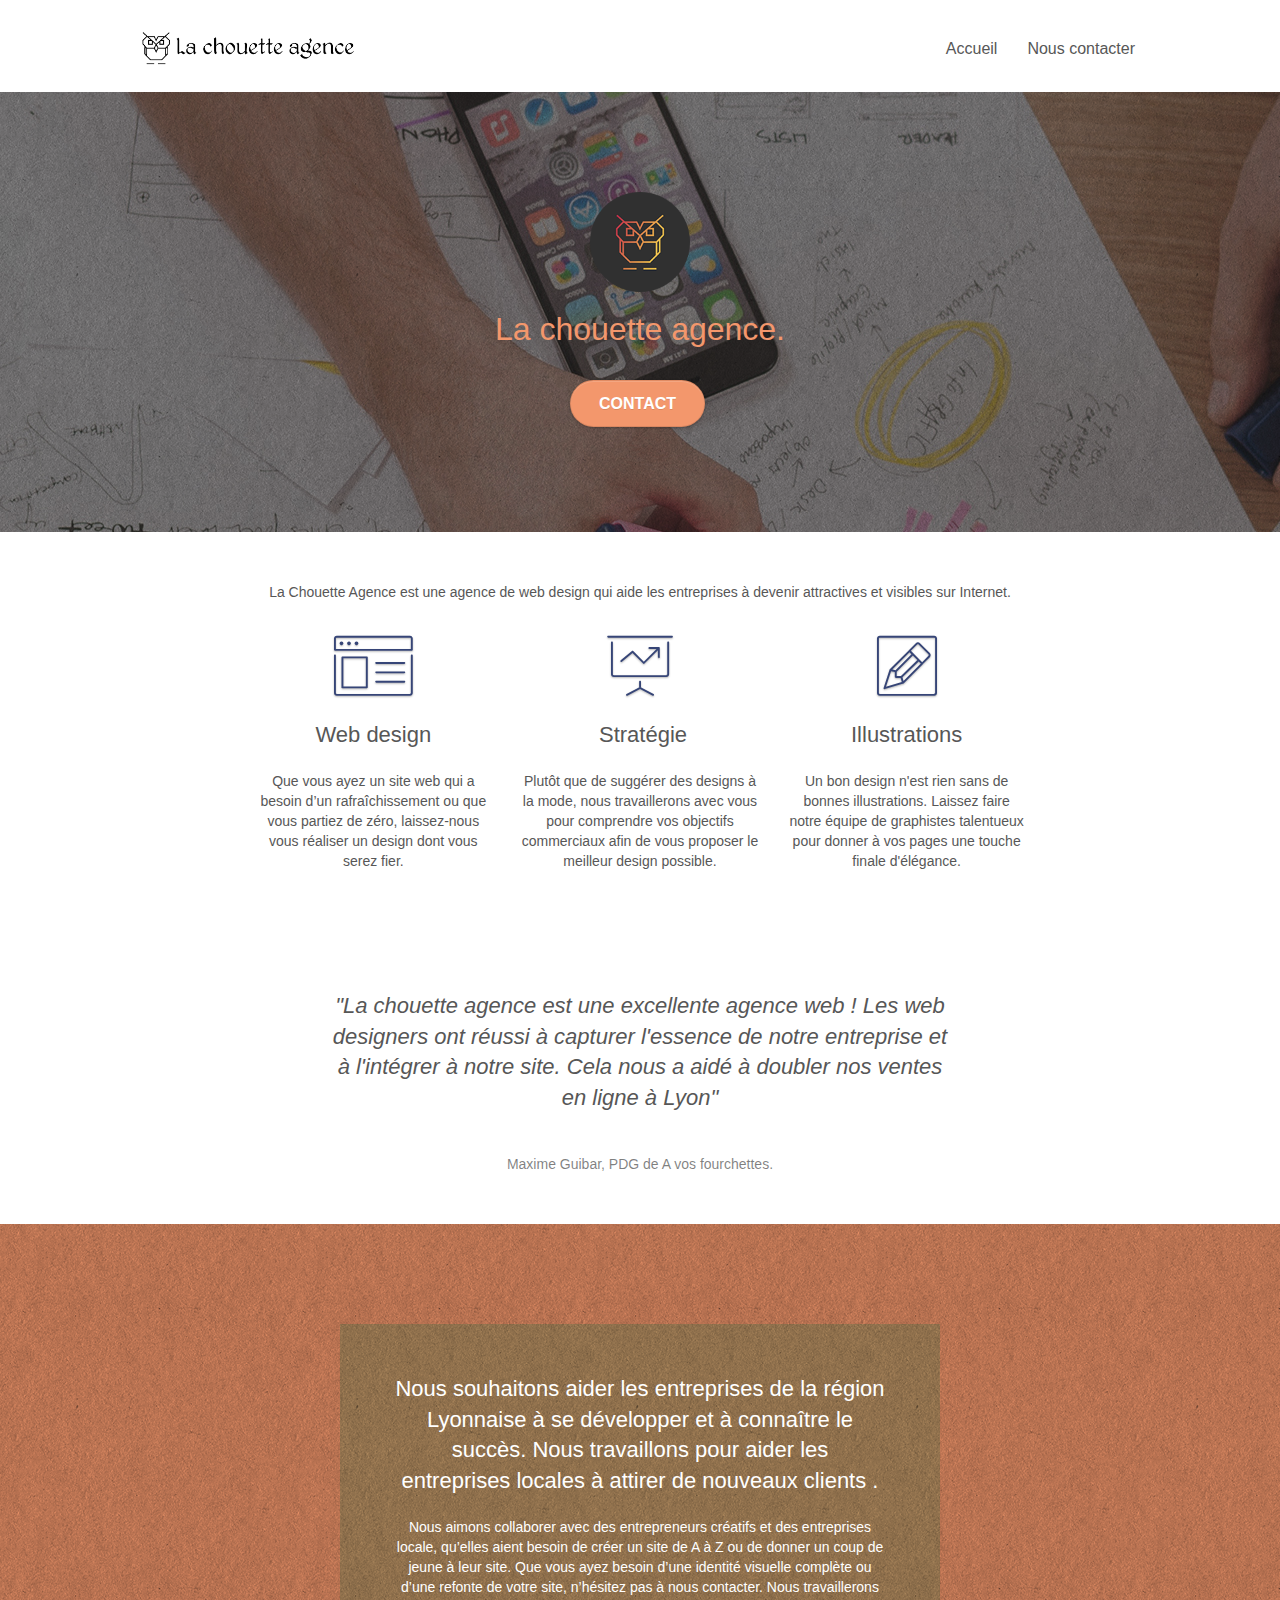
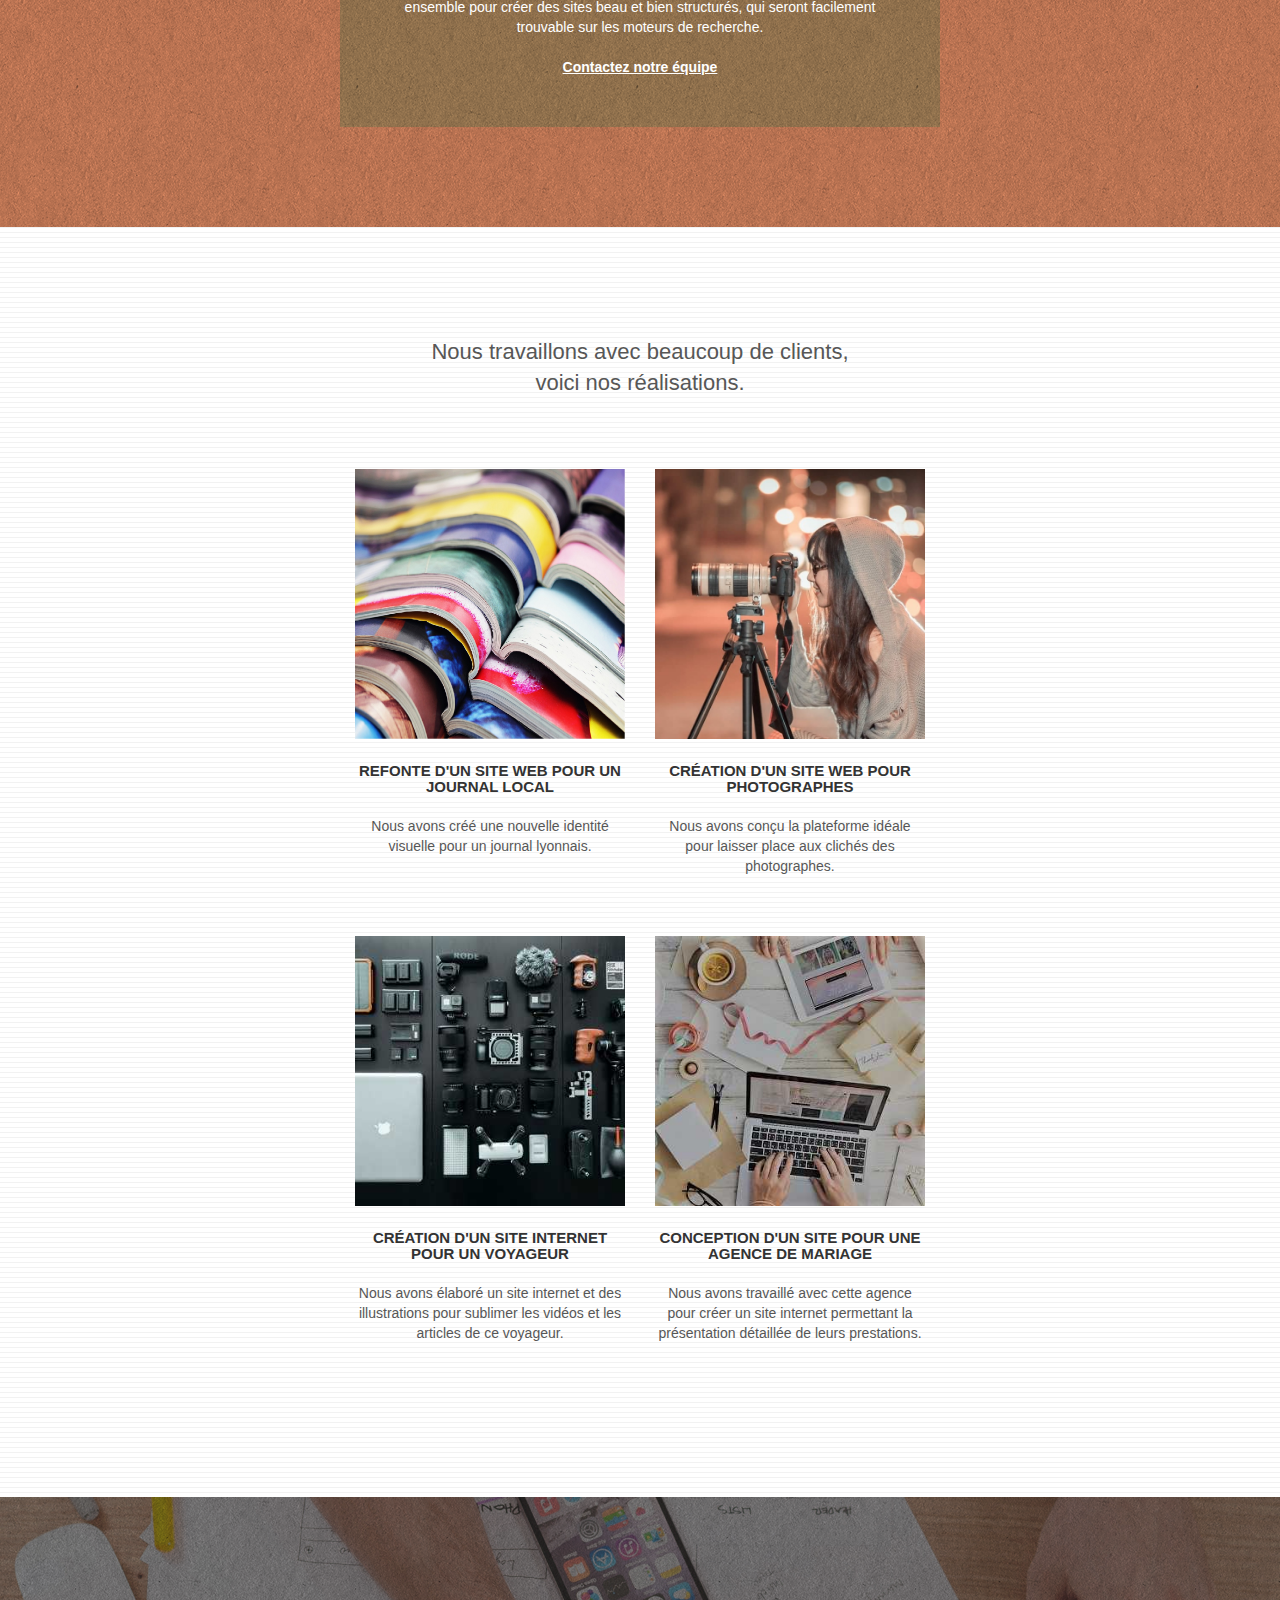
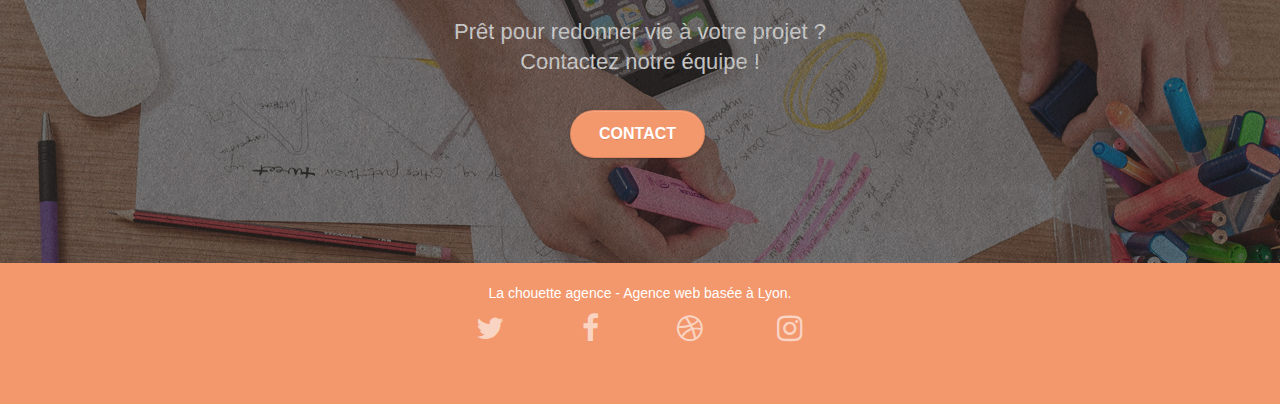
<file: index.html>
<!doctype html>
<html lang="fr">
<head>
    <meta charset="utf-8">
    <meta name="keywords" content="seo, google, site web, site internet, agence design Lyon, agence design lyon, lyon, webmaster, html, css, javascript, créativité, créatif, creative, web, design, internet">
    <meta name="description" content="La Chouette Agence est une agence de web design basée à Lyon qui aide les entreprises à devenir attractives et visibles sur Internet.">
    <meta name="viewport" content="width=device-width, initial-scale=1.0, viewport-fit=cover">
    <link rel="shortcut icon" type="image/png" href="favicon.jpg">
    
	
	<link rel="stylesheet" type="text/css" href="./css/bootstrap.css">
	<link rel="stylesheet" type="text/css" href="style.css">
	<link rel="stylesheet" type="text/css" href="./css/font-awesome.css">
	<link rel="stylesheet" type="text/css" href="./css/et-line.css">
	
    
	<script src="./js/jquery-2.1.0.js" defer></script>
	<script src="./js/bootstrap.js" defer></script>
	<script src="./js/blocs.js" defer></script>
	<script src="./js/jquery.touchSwipe.js" defer></script>
	
	

    <title>La Chouette Agence, webdesign à Lyon</title>

    
<!-- Analytics -->
  <!-- Guillaume : ajouter tout l'Analytics concocté par Google ici pour suivre l'évolution du référencement -->
<!-- Analytics END -->
    
</head>
<body>
<!-- Principal conteneur -->
<div class="page-container">
    
<!-- bloc-0 -->
<div class="bloc bgc-white l-bloc " id="bloc-0">
	<div class="container bloc-sm">

		<nav class="navbar row">
			<div class="navbar-header">				
				<a class="navbar-brand" href="index.html"><img src="img/la-chouette-agence.png" alt="Lyon web design logo agence web meilleure agence" height="40" /></a>				
				<button id="nav-toggle" type="button" class="ui-navbar-toggle navbar-toggle" data-toggle="collapse" data-target=".navbar-1">
					<span class="sr-only">Toggle navigation</span><span class="icon-bar"></span><span class="icon-bar"></span><span class="icon-bar"></span>
				</button>
			</div>
			<div class="collapse navbar-collapse navbar-1 special-dropdown-nav">
				<ul class="site-navigation nav navbar-nav">
					<li>
						<a href="index.html">Accueil</a>
					</li>					
					<li>
						<a href="contact.html">Nous contacter</a>
					</li>
				</ul>
			</div>
		</nav>
	</div>
</div>
<!-- bloc-0 END -->

<!-- bloc-1-presentation -->
<div class="bloc bgc-dark-slate-blue bg-banniere d-bloc bg-t-edge bloc-bg-texture texture-paper b-parallax" id="bloc-1-hero">
	<div class="container bloc-lg">
		<div class="row tight-width-whitespace">
			<div class="col-sm-12">
				<img src="img/logo.png" class="center-block image-resize-mode" width="100" alt="La chouette agence, agence web Lyon, création logo Lyon" />
				<h1 class="text-center hero-bloc-text tc-white ">
					La chouette agence.
				</h1>
				<div class="text-center">
					<a href="contact.html" class="btn btn-lg btn-clean btn-rd cta-hero btn-atomic-tangerine" id="cta-hero">Contact</a>
				</div>
			</div>
		</div>
	</div>
</div>
<!-- bloc-1-presentation END -->

<!-- bloc-2-services -->
<div class="bloc bgc-white l-bloc" id="bloc-2-services">
	<div class="container bloc-md">
		<div class="row">
			<div class="col-sm-12 text-center">
				<p>La Chouette Agence est une agence de web design qui aide les entreprises à devenir attractives et visibles sur Internet.</p>
			</div>
		</div>
		<div class="row voffset-lg med-width-whitespace">
			<div class="col-sm-4">
				<div class="text-center">
					<span class="et-icon-browser sm-shadow icon-dark-slate-blue icons icon-lg"></span>
				</div>
				<h2 class="mg-md text-center">
					Web design
				</h2>
				<p class="text-center ">
					Que vous ayez un site web qui a besoin d&rsquo;un rafraîchissement ou que vous partiez de zéro, laissez-nous vous réaliser un design dont vous serez fier.
				</p>
			</div>
			<div class="col-sm-4">
				<div class="text-center">
					<span class="et-icon-presentation sm-shadow icon-dark-slate-blue icons icon-lg"></span>
				</div>
				<h2 class="mg-md text-center">
					&nbsp;Stratégie
				</h2>
				<p class="text-center ">
					Plutôt que de suggérer des designs à la mode, nous travaillerons avec vous pour comprendre vos objectifs commerciaux afin de vous proposer le meilleur design possible.<br>
				</p>
			</div>
			<div class="col-sm-4">
				<div class="text-center">
					<span class="et-icon-edit sm-shadow icon-dark-slate-blue icons icon-lg"></span>
				</div>
				<h2 class="mg-md text-center">
					Illustrations
				</h2>
				<p class="text-center ">
					Un bon design n'est rien sans de bonnes illustrations. Laissez faire notre équipe de graphistes talentueux pour donner à vos pages une touche finale d'élégance.
				</p>
			</div>
		</div>
		<div class="row voffset-lg voffset">
			<div class="col-xs-12 col-md-8 col-md-offset-2 text-center">				
				<figure>
					<blockquote>
						<h2>"La chouette agence est une excellente agence web ! Les web designers ont réussi à capturer l'essence de notre entreprise et à l'intégrer à notre site. Cela nous a aidé à doubler nos ventes en ligne à Lyon"							
						</h2>
					</blockquote>
					<figcaption>Maxime Guibar, PDG de A vos fourchettes.</figcaption>
				</figure>
				
				

			</div>
		</div>
	</div>
</div>
<!-- bloc-2-services END -->

<!-- bloc-3-what-i-do -->
<div class="bloc tc-white bgc-atomic-tangerine bg-presentation d-bloc bloc-bg-texture texture-paper b-parallax" id="bloc-3-what-i-do">
	<div class="container bloc-lg">
		<div class="row tight-width-whitespace black-background">
			<div class="col-sm-12">
				<h2 class="mg-md text-center white">
					Nous souhaitons aider les entreprises de la région Lyonnaise à se développer et à connaître le succès. Nous travaillons pour aider les entreprises locales à attirer de nouveaux clients .<br>
				</h2>
				<p class="text-center white">
					Nous aimons collaborer avec des entrepreneurs créatifs et des entreprises locale, qu’elles aient besoin de créer un site de A à Z ou de donner un coup de jeune à leur site. Que vous ayez besoin d’une identité visuelle complète ou d’une refonte de votre site, n’hésitez pas à nous contacter. Nous travaillerons ensemble pour créer des sites beau et bien structurés, qui seront facilement trouvable sur les moteurs de recherche. <br><br><a class="ltc-white bold-link" href="contact.html">Contactez notre équipe</a><br>
				</p>
			</div>
		</div>
	</div>
</div>
<!-- bloc-3-what-i-do END -->

<!-- bloc-4-portfolio -->
<div class="bloc bgc-white bg-lines-h2-bg bg-repeat l-bloc" id="bloc-4-portfolio">
	<div class="container bloc-lg">
		<div class="row">
			<div class="col-sm-12 text-center">
				<h2 class="mg-md text-center">
					Nous travaillons avec beaucoup de clients,<br> voici nos réalisations.
				</h2>
			</div>
		</div>
		<div class="row tight-width-whitespace portfolio-row">
			<div class="col-sm-6">
				<a href="#" data-lightbox="img/1.jpg" data-gallery-id="gallery-1" data-caption="Refonte d'un site web pour un journal local" data-frame="snapshot-lb"><img src="img/1.jpg" alt="Lyon web design logo agence web meilleure agence et refonte site web journal" class="img-responsive portfolio-thumb" /></a>
				<h3 class="mg-md text-center">
					Refonte d'un site web pour un journal local
				</h3>
				<p class="text-center">
					Nous avons créé une nouvelle identité visuelle pour un journal lyonnais.
				</p>
			</div>
			<div class="col-sm-6">
				<a href="#" data-lightbox="img/2.jpg" data-gallery-id="gallery-1" data-caption="Création d'un site web pour photographes" data-frame="snapshot-lb"><img src="img/2.jpg" class="img-responsive portfolio-thumb" alt="Lyon web design logo agence web meilleure agence, Création d'un site web pour photographes" /></a>
				<h3 class="mg-md text-center">
					Création d'un site web pour photographes
				</h3>
				<p class="text-center">
					Nous avons conçu la plateforme idéale pour laisser place aux clichés des photographes.
				</p>
			</div>
		</div>
		<div class="row tight-width-whitespace portfolio-row">
			<div class="col-sm-6">
				<a href="#" data-lightbox="img/3.jpg" data-gallery-id="gallery-1" data-caption="Création d'un site internet pour un voyageur" data-frame="snapshot-lb"><img src="img/3.jpg" class="img-responsive portfolio-thumb" alt="Lyon web design logo agence web meilleure agence, Création d'un site web pour voyageur"/></a>
				<h3 class="mg-md text-center">
					Création d'un site internet pour un voyageur
				</h3>
				<p class="text-center">
					Nous avons élaboré un site internet et des illustrations pour sublimer les vidéos et les articles de ce voyageur.
				</p>
			</div>
			<div class="col-sm-6">
				<a href="#" data-lightbox="img/4.jpg" data-gallery-id="gallery-1" data-caption="Conception d'un site pour une agence de mariage" data-frame="snapshot-lb"><img src="img/4.jpg" class="img-responsive portfolio-thumb" alt="Lyon web design logo agence web meilleure agence, Création d'un site web pour agence de mariage" /></a>
				<h3 class="mg-md text-center">
					Conception d'un site pour une agence de mariage
				</h3>
				<p class="text-center">
					Nous avons travaillé avec cette agence pour créer un site internet permettant la présentation détaillée de leurs prestations.
				</p>
			</div>
		</div>
	</div>
</div>
<!-- bloc-4-portfolio END -->

<!-- bloc-5-cta -->
<div class="bloc bgc-dark-slate-blue bg-banniere d-bloc bloc-bg-texture texture-paper" id="bloc-5-cta">
	<div class="container bloc-lg">
		<div class="row">
			<h2 class="text-center white">
				Prêt pour redonner vie à votre projet ?<br>Contactez notre équipe !
			</h2>
			<div class="col-sm-12 text-center">
				<a href="contact.html" class="btn btn-atomic-tangerine btn-clean btn-rd btn-lg cta-hero">Contact</a>
			</div>
		</div>
	</div>
</div>
<!-- bloc-5-cta END -->

<!-- Footer - bloc-8 -->
<div class="bloc bgc-atomic-tangerine d-bloc" id="bloc-8">
	<div class="container bloc-sm">
		<div class="row">
			<div class="col-sm-12">
				<p class="text-center white">
					La chouette agence - Agence web basée à Lyon.<br>
				</p>
				<div class="row row-no-gutters social">
					<div class="col-sm-3">
						<div class="text-center">
							<a class="social" href="https://www.twitter.com"><span class="fa fa-twitter icon-md"></span></a>
						</div>
					</div>
					<div class="col-sm-3">
						<div class="text-center">
							<a class="social" href="index.html"><span class="fa fa-facebook icon-md"></span></a>
						</div>
					</div>
					<div class="col-sm-3">
						<div class="text-center">
							<a class="social" href="index.html"><span class="fa fa-dribbble icon-md"></span></a>
						</div>
					</div>
					<div class="col-sm-3">
						<div class="text-center">
							<a class="social" href="index.html"><span class="fa fa-instagram icon-md"></span></a>
						</div>
					</div>
					<div class="keywords" style="color:#F3976C;">Agence web à paris, stratégie web, web design, illustrations, design de site web, site web, web, internet, site internet, site</div>
				</div>				
			</div>
		</div>
	</div>
</div>
<!-- Footer - bloc-8 END -->

</div>
<!-- Principal conteneur END -->
    

</body>
</html>
</file>
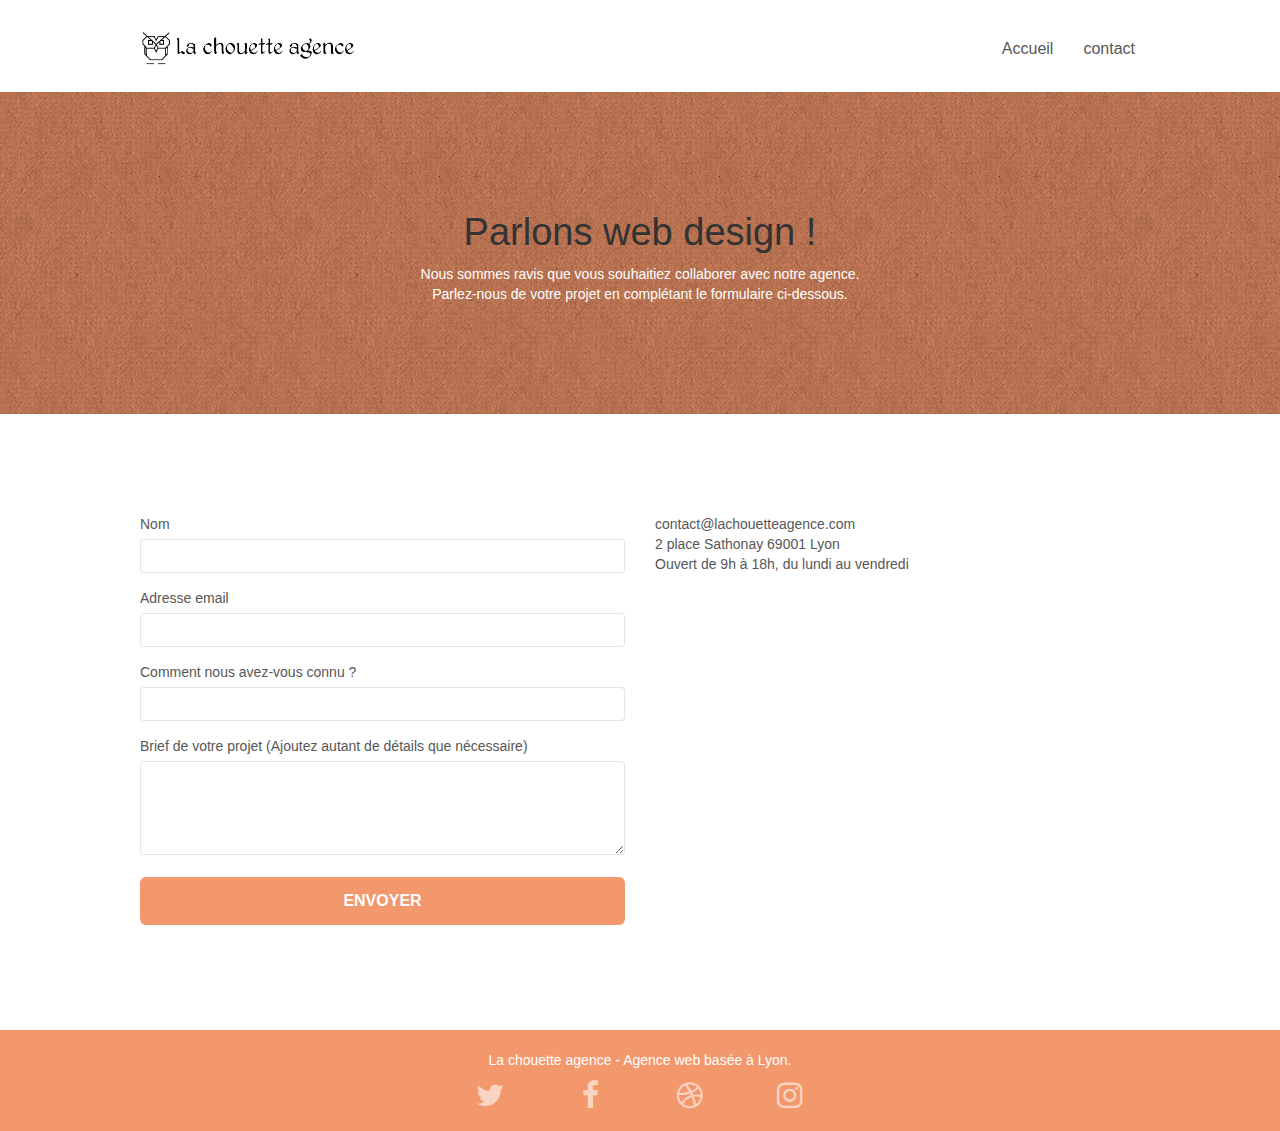
<file: contact.html>
<!doctype html>
<html lang="fr">
<head>
    <meta charset="utf-8">
    <meta name="keywords" content="contacter, nous contacter, contact, la chouette agence, wedesign, lyon">
    <meta name="description" content="La page de contact de la chouette agence, l'agence de webdesign de lyon">
    <meta name="viewport" content="width=device-width, initial-scale=1.0, viewport-fit=cover">
    <link rel="shortcut icon" type="image/png" href="favicon.jpg">
    
	<link rel="stylesheet" type="text/css" href="./css/bootstrap.css">
	<link rel="stylesheet" type="text/css" href="style.css">
	<link rel="stylesheet" type="text/css" href="./css/font-awesome.css">
	<link rel="stylesheet" type="text/css" href="./css/et-line.css">
	
    
	<script src="./js/jquery-2.1.0.js" defer></script>
	<script src="./js/bootstrap.js" defer></script>
	<script src="./js/blocs.js" defer></script>	
	<script src="./js/jqBootstrapValidation.js" defer></script>
	<script src="./js/formHandler.js" defer></script>

    <title>Nous contacter - la chouette agence</title>

    
<!-- Analytics -->
 
<!-- Analytics END -->
    
</head>
<body>
<!-- Principal conteneur -->
<div class="page-container">
    
<!-- bloc-0 -->
<div class="bloc bgc-white l-bloc " id="bloc-0">
	<div class="container bloc-sm">
		<nav class="navbar row">
			<div class="navbar-header">
				<a class="navbar-brand" href="index.html"><img src="img/la-chouette-agence.png" alt="atlanta web design logo" height="40" /></a>
				<button id="nav-toggle" type="button" class="ui-navbar-toggle navbar-toggle" data-toggle="collapse" data-target=".navbar-1">
					<span class="sr-only">Toggle navigation</span><span class="icon-bar"></span><span class="icon-bar"></span><span class="icon-bar"></span>
				</button>
			</div>
			<div class="collapse navbar-collapse navbar-1 special-dropdown-nav">
				<ul class="site-navigation nav navbar-nav">
					<li>
						<a href="index.html">Accueil</a>
					</li>					
					<li>
						<a href="contact.html">contact</a>
					</li>
				</ul>
			</div>
		</nav>
	</div>
</div>
<!-- bloc-0 END -->

<!-- bloc-6 -->
<div class="bloc bg-dots-bg bg-repeat bgc-atomic-tangerine d-bloc bloc-bg-texture texture-paper" id="bloc-6">
	<div class="container bloc-lg">
		<div class="row">
			<div class="col-sm-12">
				<h1 class="text-center hero-bloc-text">
					Parlons web design !
				</h1>
				<p class="text-center white" >
					Nous sommes ravis que vous souhaitiez collaborer avec notre agence.<br>
					Parlez-nous de votre projet en complétant le formulaire ci-dessous.
				</p>
			</div>
		</div>
	</div>
</div>
<!-- bloc-6 END -->

<!-- bloc-7 -->
<div class="bloc bgc-white l-bloc" id="bloc-7">
	<div class="container bloc-lg">
		<div class="row">
			<div class="col-sm-6">
				<form id="form_1" novalidate success-msg="Your message has been sent." fail-msg="Sorry it seems that our mail server is not responding, Sorry for the inconvenience!">
					<div class="form-group">
						<label>
							Nom
						</label>
						<input id="name" class="form-control" required />
					</div>
					<div class="form-group">
						<label>
							Adresse email
						</label>
						<input id="email" class="form-control" type="email" required />
					</div>
					<div class="form-group">
						<label>
							Comment nous avez-vous connu ?
						</label>
						<input class="form-control" type="email" required id="input_504" />
					</div>
					<div class="form-group">
						<label>
							Brief de votre projet (Ajoutez autant de détails que nécessaire)<br>
						</label><textarea id="message" class="form-control" rows="4" cols="50" required></textarea>
					</div> 
					<button class="bloc-button btn btn-lg btn-block cta-hero btn-atomic-tangerine" type="submit">
						Envoyer
					</button>
				</form>
			</div>
			<div class="col-sm-6">
				<p>
					contact@lachouetteagence.com<br>2 place Sathonay 69001 Lyon<br>Ouvert de 9h à 18h, du lundi au vendredi<br>
				</p>
			</div>
		</div>
	</div>
</div>
<!-- bloc-7 END -->

<!-- ScrollToTop Button -->
<a class="bloc-button btn btn-d scrollToTop" onclick="scrollToTarget('1')"><span class="fa fa-chevron-up"></span></a>
<!-- ScrollToTop Button END-->


<!-- Footer - bloc-8 -->
<div class="bloc bgc-atomic-tangerine d-bloc" id="bloc-8">
	<div class="container bloc-sm">
		<div class="row">
			<div class="col-sm-12">
				<p class="text-center white">
					La chouette agence - Agence web basée à Lyon.<br>
				</p>
				<div class="row row-no-gutters social">
					<div class="col-sm-3">
						<div class="text-center">
							<a class="social" href="index.html"><span class="fa fa-twitter icon-md"></span></a>
						</div>
					</div>
					<div class="col-sm-3">
						<div class="text-center">
							<a class="social" href="index.html"><span class="fa fa-facebook icon-md"></span></a>
						</div>
					</div>
					<div class="col-sm-3">
						<div class="text-center">
							<a class="social" href="index.html"><span class="fa fa-dribbble icon-md"></span></a>
						</div>
					</div>
					<div class="col-sm-3">
						<div class="text-center">
							<a class="social" href="index.html"><span class="fa fa-instagram icon-md"></span></a>
						</div>
					</div>
				</div>
			</div>
		</div>
	</div>
</div>
<!-- Footer - bloc-8 END -->

</div>
<!-- Principal conteneur END -->
    

</body>
</html>
</file>
<file: style.css>
body {
    margin: 0;
    padding: 0;
    background: #FFF;
    overflow-x: hidden;
    -webkit-font-smoothing: antialiased;
    -moz-osx-font-smoothing: grayscale;
}

a,
button {
    transition: all .3s ease-in-out;
    outline: none!important;
}

a:hover {
    text-decoration: none;
    cursor: pointer;
}

p{
    color: #000000;
}

#page-loading-blocs-notifaction {
    position: fixed;
    top: 0;
    bottom: 0;
    width: 100%;
    z-index: 100000;
    background: #FFFFFF url("img/pageload-spinner.gif") no-repeat center center;
}

.bloc {
    width: 100%;
    clear: both;
    background: 50% 50% no-repeat;
    padding: 0 50px;
    -webkit-background-size: cover;
    -moz-background-size: cover;
    -o-background-size: cover;
    background-size: cover;
    position: relative;
}

.bloc .container {
    padding-left: 0;
    padding-right: 0;
}

.bloc-lg {
    padding: 100px 50px;
}

.bloc-md {
    padding: 50px;
}

.bloc-sm {
    padding: 20px 50px;
}

.bg-center,
.bg-l-edge,
.bg-r-edge,
.bg-t-edge,
.bg-b-edge,
.bg-tl-edge,
.bg-bl-edge,
.bg-tr-edge,
.bg-br-edge,
.bg-repeat {
    -webkit-background-size: auto!important;
    -moz-background-size: auto!important;
    -o-background-size: auto!important;
    background-size: auto!important;
}

.bg-repeat {
    background: repeat;
}

.bg-t-edge {
    background: top no-repeat;
}

.bloc-bg-texture::before {
    content: "";
    background-size: 2px 2px;
    position: absolute;
    top: 0;
    bottom: 0;
    left: 0;
    right: 0;
}

.texture-paper::before {
    background: url("img/texture-paper.png");
    background-size: 280px 280px;
}

.b-parallax {
    background-attachment: fixed;
}

.d-bloc {
    color: rgba(255, 255, 255, .7);
}

.d-bloc button:hover {
    color: rgba(255, 255, 255, .9);
}

.d-bloc .icon-round,
.d-bloc .icon-square,
.d-bloc .icon-rounded,
.d-bloc .icon-semi-rounded-a,
.d-bloc .icon-semi-rounded-b {
    border-color: rgba(255, 255, 255, .9);
}

.d-bloc .divider-h span {
    border-color: rgba(255, 255, 255, .2);
}

.d-bloc .a-btn,
.d-bloc .navbar a,
.d-bloc .navbar-brand,
.d-bloc a .icon-sm,
.d-bloc a .icon-md,
.d-bloc a .icon-lg,
.d-bloc a .icon-xl,
.d-bloc h1 a,
.d-bloc h2 a,
.d-bloc h3 a,
.d-bloc h4 a,
.d-bloc h5 a,
.d-bloc h6 a,
.d-bloc p a {
    color: rgba(255, 255, 255, .6);
}

.d-bloc .a-btn:hover,
.d-bloc .navbar a:hover,
.d-bloc .navbar-brand:hover,
.d-bloc a:hover .icon-sm,
.d-bloc a:hover .icon-md,
.d-bloc a:hover .icon-lg,
.d-bloc a:hover .icon-xl,
.d-bloc h1 a:hover,
.d-bloc h2 a:hover,
.d-bloc h3 a:hover,
.d-bloc h4 a:hover,
.d-bloc h5 a:hover,
.d-bloc h6 a:hover,
.d-bloc p a:hover {
    color: rgba(255, 255, 255, 1);
}

.d-bloc .navbar-toggle .icon-bar {
    background: rgba(255, 255, 255, 1);
}

.d-bloc .btn-wire,
.d-bloc .btn-wire:hover {
    color: rgba(255, 255, 255, 1);
    border-color: rgba(255, 255, 255, 1);
}

.d-bloc .panel {
    color: rgba(0, 0, 0, .5);
}

.d-bloc .panel button:hover {
    color: rgba(0, 0, 0, .7);
}

.d-bloc .panel icon {
    border-color: rgba(0, 0, 0, .7);
}

.d-bloc .panel .divider-h span {
    border-color: rgba(0, 0, 0, .1);
}

.d-bloc .panel .a-btn {
    color: rgba(0, 0, 0, .6);
}

.d-bloc .panel .a-btn:hover {
    color: rgba(0, 0, 0, 1);
}

.d-bloc .panel .btn-wire,
.d-bloc .panel .btn-wire:hover {
    color: rgba(0, 0, 0, .7);
    border-color: rgba(0, 0, 0, .3);
}

.d-bloc .panel,
.l-bloc {
    color: rgba(0, 0, 0, .5);
}

.d-bloc .panel button:hover,
.l-bloc button:hover {
    color: rgba(0, 0, 0, .7);
}

.l-bloc .icon-round,
.l-bloc .icon-square,
.l-bloc .icon-rounded,
.l-bloc .icon-semi-rounded-a,
.l-bloc .icon-semi-rounded-b {
    border-color: rgba(0, 0, 0, .7);
}

.d-bloc .panel .divider-h span,
.l-bloc .divider-h span {
    border-color: rgba(0, 0, 0, .1);
}

.d-bloc .panel .a-btn,
.l-bloc .a-btn,
.l-bloc .navbar a,
.l-bloc .navbar-brand,
.l-bloc a .icon-sm,
.l-bloc a .icon-md,
.l-bloc a .icon-lg,
.l-bloc a .icon-xl,
.l-bloc h1 a,
.l-bloc h2 a,
.l-bloc h3 a,
.l-bloc h4 a,
.l-bloc h5 a,
.l-bloc h6 a,
.l-bloc p a {
    color: rgba(0, 0, 0, .6);
}

.d-bloc .panel .a-btn:hover,
.l-bloc .a-btn:hover,
.l-bloc .navbar a:hover,
.l-bloc .navbar-brand:hover,
.l-bloc a:hover .icon-sm,
.l-bloc a:hover .icon-md,
.l-bloc a:hover .icon-lg,
.l-bloc a:hover .icon-xl,
.l-bloc h1 a:hover,
.l-bloc h2 a:hover,
.l-bloc h3 a:hover,
.l-bloc h4 a:hover,
.l-bloc h5 a:hover,
.l-bloc h6 a:hover,
.l-bloc p a:hover {
    color: rgba(0, 0, 0, 1);
}

.l-bloc .navbar-toggle .icon-bar {
    color: rgba(0, 0, 0, .6);
}

.d-bloc .panel .btn-wire,
.d-bloc .panel .btn-wire:hover,
.l-bloc .btn-wire,
.l-bloc .btn-wire:hover {
    color: rgba(0, 0, 0, .7);
    border-color: rgba(0, 0, 0, .3);
}

.voffset {
    margin-top: 30px;
}

.voffset-lg {
    margin-top: 80px;
}

.row-no-gutters {
    margin-right: 0;
    margin-left: 0;
}

.row.row-no-gutters > [class^="col-"],
.row.row-no-gutters > [class*=" col-"] {
    padding-right: 0;
    padding-left: 0;
}

#bloc-1-hero h1 {
    font-size: 32px;
}

.navbar {
    margin-bottom: 0;
    z-index: 1;
}

.navbar-brand {
    height: auto;
    padding: 3px 15px;
    font-size: 25px;
    font-weight: normal;
    font-weight: 600;
    line-height: 44px;
}

.navbar-brand img {
    max-height: 200px;
    margin: 0 5px 0 0;
    display: inline;
}

.navbar-brand img[src$=svg] {
    min-width: 100px;
}

.nav-center .navbar-brand img {
    margin: 0;
}

.navbar .nav {
    padding-top: 2px;
    margin-right: -16px;
    float: right;
    z-index: 1;
}

.nav > li {
    float: left;
    margin-top: 4px;
    font-size: 16px;
}

.navbar-nav .open .dropdown-menu > li > a {
    text-align: inherit;
}

.nav > li a:hover,
.nav > li a:focus {
    background: transparent;
}

.navbar-toggle {
    margin: 10px 10px 0 0;
    border: 0px;
}

.navbar-toggle:hover {
    background: transparent!important;
}

.navbar-toggle .icon-bar {
    background-color: rgba(0, 0, 0, .5);
    width: 26px;
}

.nav-invert .navbar .nav {
    float: left;
}

.nav-invert .navbar-header,
.nav-invert .navbar-brand {
    float: right;
    position: relative;
    z-index: 2;
}

@media (min-width: 768px) {
    .site-navigation {
        position: absolute;
        top: 50%;
        right: 20px;
        transform: translate(0, -50%);
        -webkit-transform: translateY(-50%);
    }
    .nav > li .dropdown-menu a,
    .nav > li .dropdown-menu a:hover {
        color: #484848;
    }
    .nav-invert .site-navigation {
        left: 0;
        right: 0;
    }
    .nav-center {
        text-align: center;
    }
    .nav-center .navbar-header {
        width: 100%;
    }
    .nav-center .navbar-header,
    .nav-center .navbar-brand,
    .nav-center .nav > li {
        float: none;
        display: inline-block;
    }
    .nav-center .site-navigation {
        position: relative;
        width: 100%;
        right: 0;
        margin-right: 0px;
        margin-top: 20px;
    }
    .nav-center.mini-nav .navbar-toggle {
        float: none;
        margin: 10px auto 0;
    }
}

.nav > li > .dropdown a {
    background: none!important;
    display: block;
    padding: 14px 15px;
}

nav .caret {
    margin: 0 5px;
}

.dropdown-menu .dropdown-menu {
    top: -8px;
    left: 100%;
}

.dropdown-menu .dropmenu-flow-right {
    top: 100%;
    left: 0;
    margin-left: -1px;
    border-top-left-radius: 0;
    border-top-right-radius: 0;
}

.dropdown-menu .dropdown span {
    border: 4px solid black;
    border-top-color: transparent;
    border-right-color: transparent;
    border-bottom-color: transparent;
    margin: 6px -5px 0 0!important;
    float: right;
}

.mg-md {
    margin-top: 10px;
    margin-bottom: 20px;
}

.mg-lg {
    margin-top: 10px;
    margin-bottom: 40px;
}

.btn {
    margin: 0 5px 5px 0;
}

.btn.pull-right {
    margin: 0 0 5px 5px;
}

.btn-d,
.btn-d:hover,
.btn-d:focus {
    color: #FFF;
    background: rgba(0, 0, 0, .3);
}

button {
    outline: none!important;
}

.btn-rd {
    border-radius: 40px;
}

.btn-clean {
    border: 1px solid rgba(0, 0, 0, .08);
    border-bottom-color: rgba(0, 0, 0, .1);
    text-shadow: 0 1px 0 rgba(0, 0, 1, .1);
    box-shadow: 0 1px 3px rgba(0, 0, 1, .25), inset 0 1px 0 0 rgba(255, 255, 255, .15);
}

.icon-md {
    font-size: 30px!important;
}

.icon-lg {
    font-size: 60px!important;
}

.sm-shadow {
    text-shadow: 0 1px 2px rgba(0, 0, 0, .3);
}

.panel-sq,
.panel-sq .panel-heading,
.panel-sq .panel-footer {
    border-radius: 0;
}

.panel-rd {
    border-radius: 30px;
}

.panel-rd .panel-heading {
    border-radius: 29px 29px 0 0;
}

.panel-rd .panel-footer {
    border-radius: 0 0 29px 29px;
}

.form-control {
    border-color: rgba(0, 0, 0, .1);
    box-shadow: none;
}

.scrollToTop {
    width: 40px;
    height: 40px;
    position: fixed;
    bottom: 20px;
    right: 20px;
    opacity: 0;
    z-index: 500;
    transition: all .3s ease-in-out;
}

.scrollToTop span {
    margin-top: 6px;
}

.showScrollTop {
    font-size: 14px;
    opacity: 1;
}

a[data-lightbox] {
    position: relative;
    display: block;
    text-align: center;
}

a[data-lightbox]:hover::before {
    content: "+";
    font-family: "HelveticaNeue-Light", "Helvetica Neue Light", "Helvetica Neue", Helvetica, Arial;
    font-size: 32px;
    width: 50px;
    height: 50px;
    margin-left: -25px;
    border-radius: 50%;
    background: rgba(0, 0, 0, .6);
    color: #FFF;
    font-weight: 100;
    z-index: 1;
    position: absolute;
    top: 50%;
    transform: translateY(-50%);
    -webkit-transform: translateY(-50%);
}

a[data-lightbox]:hover img {
    opacity: 0.6;
    -webkit-animation-fill-mode: none;
    animation-fill-mode: none;
}

#lightbox-modal {
    display: flex;
    align-items: center;
}

#lightbox-modal .modal-dialog {
    width: 90%;
    max-width: 900px;
    margin: 0 auto 0;
}

#lightbox-modal .modal-dialog img {
    max-height: 90vh;
    margin: 0 auto;
}

.lightbox-caption {
    padding: 20px;
    color: #FFF;
    background: rgba(0, 0, 0, .5);
    position: absolute;
    left: 15px;
    right: 15px;
    bottom: 5px;
}

.close-lightbox {
    color: #FFF;
    font-size: 30px;
    position: absolute;
    top: 20px;
    right: 20px;
    z-index: 20;
    background: rgba(0, 0, 0, .5);
    border: none;
    line-height: 30px;
    padding: 0 9px 5px;
    opacity: 0.3;
}

.close-lightbox:hover,
.next-lightbox:hover,
.prev-lightbox:hover {
    opacity: 1.0;
    color: #FFF;
}

.next-lightbox,
.prev-lightbox {
    font-size: 20px;
    color: rgba(255, 255, 255, .9);
    background: rgba(0, 0, 0, .5);
    transition: all .2s ease-in-out;
    position: absolute;
    top: 45%;
    z-index: 1;
    opacity: 0.4;
}

.next-lightbox {
    padding: 6px 8px 1px 13px;
    right: 25px;
}

.prev-lightbox {
    padding: 6px 13px 1px 10px;
    left: 25px;
}

.snapshot-lb .modal-body {
    padding-bottom: 45px;
}

.snapshot-lb .lightbox-caption {
    padding: 0;
    color: rgba(0, 0, 0, .5);
    background: none;
}

h1,
h2,
h3,
h4,
h5,
h6,
p,
label,
.btn,
a {
    font-family: "helvetica";
    font-weight: 400;
    color: #575757!important;
}

.container {
    max-width: 1000px;
}

.hero-bloc-text {
    font-size: 38px;
}

.hero-bloc-text-sub {
    font-size: 36px;
}

.statement-bloc-text {
    line-height: 26px;
    font-style: italic;
    font-size: 20px;
    text-align: center;
    font-weight: lighter;
    max-width: 520px;
    margin: auto auto auto auto;
}

p {
    font-size: 1em;
}

.tight-width-whitespace {
    max-width: 600px;
    margin: auto auto auto auto;
}

.h1 {
    font-size: 20px;
    font-family: "Open Sans";
}

.cta-hero {
    margin-top: 22px;
    color: #FFFFFF!important;
    text-transform: uppercase;
    padding: 12px 28px 12px 28px;
    font-size: 16px;
    font-weight: 700;
}

.social {
    max-width: 400px;
    margin: auto auto auto auto;
}

h2 {
    font-size: 22px;
    line-height: 1.4em;
}

h3 {
    font-size: 15px;
    text-transform: uppercase;
    font-weight: 700;
    color: #333333!important;
}

.med-width-whitespace {
    max-width: 800px;
    margin: auto auto auto auto;
    box-shadow: 0px 0px 0px #000000;
}

h1 {
    color: #333333!important;
}

h4 {
    color: #333333!important;
}

.icons {
    margin-bottom: 14px;
    margin-top: 24px;
}

.white {
    color: #FFFFFF!important;
}

.portfolio-thumb {
    margin-bottom: 24px;
}

.portfolio-row {
    margin-bottom: 44px;
    margin-top: 50px;
}

.avatar {
    box-shadow: 0px 4px 9px rgba(0, 0, 0, 0.3);
}

.black-background {
    background-color: rgba(165, 147, 99, 0.7);
    padding: 40px 40px 40px 40px;
}

.bold-link {
    font-weight: 900;
    text-decoration: underline!important;
}

.bgc-white {
    background-color: #FFFFFF;
}

.bgc-dark-slate-blue {
    background-color: #364577;
}

.bgc-atomic-tangerine {
    background-color: #F3976C;
}

.tc-white {
    color: #F3976C!important;
}

.btn-atomic-tangerine {
    background: #F3976C;
    color: #FFFFFF!important;
}

.btn-atomic-tangerine:hover {
    background: #c27956!important;
    color: #FFFFFF!important;
}

.ltc-white {
    color: #FFFFFF!important;
}

.ltc-white:hover {
    color: #cccccc!important;
}

.ltc-atomic-tangerine {
    color: #F3976C!important;
}

.ltc-atomic-tangerine:hover {
    color: #c27956!important;
}

.icon-dark-slate-blue {
    color: #364577!important;
    border-color: #364577!important;
}

.bg-dots-bg {
    background-image: url("img/dots-bg.png");
}

.bg-lines-h2-bg {
    background-image: url("img/lines-h2-bg.png");
}

.bg-banniere {
    background-image: url("img/la-chouette-agence-banniere.jpg");
}

.bg-presentation {
    background-image: url("img/image-de-presentation.jpg");
}

@media (max-width: 1024px) {
    .bloc {
        padding-left: 20px;
        padding-right: 20px;
    }
    .bloc.full-width-bloc,
    .bloc-tile-2.full-width-bloc .container,
    .bloc-tile-3.full-width-bloc .container,
    .bloc-tile-4.full-width-bloc .container {
        padding-left: 0;
        padding-right: 0;
    }
}

@media (max-width: 992px) and (min-width: 768px) {
    .navbar .nav {
        max-width: 80%
    }
    .nav-center.navbar .nav {
        max-width: 100%
    }
}

@media only screen and (min-device-width: 768px) and (max-device-width: 1024px) and (orientation: landscape) {
    .b-parallax {
        background-attachment: scroll;
    }
}

@media only screen and (min-device-width: 1024px) and (max-device-width: 1366px) and (-webkit-min-device-pixel-ratio: 1.5) {
    .b-parallax {
        background-attachment: scroll;
    }
}

@media (max-width: 991px) {
    .container {
        width: 100%;
    }
    .b-parallax {
        background-attachment: scroll;
    }
    .page-container,
    #hero-bloc {
        overflow-x: hidden;
        position: relative;
    }
    .bloc {
        padding-left: constant(safe-area-inset-left);
        padding-right: constant(safe-area-inset-right);
    }
    .bloc-group,
    .bloc-group .bloc {
        display: block;
        width: 100%;
    }
    .bloc-fill-screen .fill-bloc-top-edge,
    .bloc-fill-screen .fill-bloc-bottom-edge {
        padding: 0 20px;
        padding-left: constant(safe-area-inset-left);
        padding-right: constant(safe-area-inset-right);
    }
}

@media (max-width: 767px) {
    .page-container {
        overflow-x: hidden;
        position: relative;
    }
    h1,
    h2,
    h3,
    h4,
    h5,
    h6,
    p,
    #disqus_thread {
        padding-left: 10px!important;
        padding-right: 10px!important;
    }
    .b-parallax {
        background-attachment: scroll;
    }
    .navbar .nav {
        padding-top: 0;
        border-top: 1px solid rgba(0, 0, 0, .2);
        float: none!important;
    }
    .navbar.row {
        margin-left: 0;
        margin-right: 0;
    }
    .site-navigation {
        position: inherit;
        transform: none;
        -webkit-transform: none;
        -ms-transform: none;
    }
    .nav > li {
        margin-top: 0;
        border-bottom: 1px solid rgba(0, 0, 0, .1);
        background: rgba(0, 0, 0, .05);
        text-align: left;
        padding-left: 15px;
        width: 100%;
    }
    .nav > li:hover {
        background: rgba(0, 0, 0, .08);
    }
    .dropdown .dropdown a .caret {
        float: none;
        margin: 5px 0 0 10px!important;
        border: 4px solid black;
        border-bottom-color: transparent;
        border-right-color: transparent;
        border-left-color: transparent;
    }
    #hero-bloc .navbar .nav {
        background: rgba(0, 0, 0, .8);
    }
    #hero-bloc .navbar .nav a {
        color: rgba(255, 255, 255, .6);
    }
    .hero {
        padding: 50px 0;
    }
    .hero-nav {
        left: -1px;
        right: -1px;
    }
    .navbar-collapse {
        padding: 0;
        overflow-x: hidden;
        -webkit-box-shadow: none;
        box-shadow: none;
    }
    .navbar-brand img {
        max-height: 40px;
        width: auto;
    }
    .nav-invert .navbar-header {
        float: none;
        width: 100%;
    }
    .nav-invert .navbar-toggle {
        float: left;
        margin-left: 10px;
    }
    .bloc {
        padding-left: 0;
        padding-right: 0;
    }
    .bloc-xxl,
    .bloc-xl,
    .bloc-lg {
        padding: 40px 0;
    }
    .bloc-sm,
    .bloc-md {
        padding-left: 0;
        padding-right: 0;
    }
    .bloc-tile-2 .container,
    .bloc-tile-3 .container,
    .bloc-tile-4 .container,
    .bloc-fill-screen .fill-bloc-top-edge,
    .bloc-fill-screen .fill-bloc-bottom-edge {
        padding-left: 0;
        padding-right: 0;
    }
    .a-block {
        padding: 0 10px;
    }
    .btn-dwn {
        display: none;
    }
    .voffset {
        margin-top: 5px;
    }
    .voffset-md {
        margin-top: 20px;
    }
    .voffset-lg {
        margin-top: 30px;
    }
    form {
        padding: 5px;
    }
    .close-lightbox {
        display: inline-block;
    }
    .blocsapp-device-iphone5 {
        background-size: 216px 425px;
        padding-top: 60px;
        width: 216px;
        height: 425px;
    }
    .blocsapp-device-iphone5 img {
        width: 180px;
        height: 320px;
    }
}

@media (max-width: 400px) {
    .bloc {
        padding-left: 0;
        padding-right: 0;
    }
}

@media (max-width: 767px) {
    .bloc-mob-center-text {
        text-align: center;
    }
}
</file>
<file: css/et-line.css>
@font-face {
    font-family: et-line;
    src: url(../fonts/et-line.eot);
    src: url(../fonts/et-line.eot?#iefix) format('embedded-opentype'), url(../fonts/et-line.woff) format('woff'), url(../fonts/et-line.ttf) format('truetype'), url(../fonts/et-line.svg#et-line) format('svg');
    font-weight: 400;
    font-style: normal
}

.et-icon-adjustments,
.et-icon-alarmclock,
.et-icon-anchor,
.et-icon-aperture,
.et-icon-attachment,
.et-icon-bargraph,
.et-icon-basket,
.et-icon-beaker,
.et-icon-bike,
.et-icon-book-open,
.et-icon-briefcase,
.et-icon-browser,
.et-icon-calendar,
.et-icon-camera,
.et-icon-caution,
.et-icon-chat,
.et-icon-circle-compass,
.et-icon-clipboard,
.et-icon-clock,
.et-icon-cloud,
.et-icon-compass,
.et-icon-desktop,
.et-icon-dial,
.et-icon-document,
.et-icon-documents,
.et-icon-download,
.et-icon-dribbble,
.et-icon-edit,
.et-icon-envelope,
.et-icon-expand,
.et-icon-facebook,
.et-icon-flag,
.et-icon-focus,
.et-icon-gears,
.et-icon-genius,
.et-icon-gift,
.et-icon-global,
.et-icon-globe,
.et-icon-googleplus,
.et-icon-grid,
.et-icon-happy,
.et-icon-hazardous,
.et-icon-heart,
.et-icon-hotairballoon,
.et-icon-hourglass,
.et-icon-key,
.et-icon-laptop,
.et-icon-layers,
.et-icon-lifesaver,
.et-icon-lightbulb,
.et-icon-linegraph,
.et-icon-linkedin,
.et-icon-lock,
.et-icon-magnifying-glass,
.et-icon-map,
.et-icon-map-pin,
.et-icon-megaphone,
.et-icon-mic,
.et-icon-mobile,
.et-icon-newspaper,
.et-icon-notebook,
.et-icon-paintbrush,
.et-icon-paperclip,
.et-icon-pencil,
.et-icon-phone,
.et-icon-picture,
.et-icon-pictures,
.et-icon-piechart,
.et-icon-presentation,
.et-icon-pricetags,
.et-icon-printer,
.et-icon-profile-female,
.et-icon-profile-male,
.et-icon-puzzle,
.et-icon-quote,
.et-icon-recycle,
.et-icon-refresh,
.et-icon-ribbon,
.et-icon-rss,
.et-icon-sad,
.et-icon-scissors,
.et-icon-scope,
.et-icon-search,
.et-icon-shield,
.et-icon-speedometer,
.et-icon-strategy,
.et-icon-streetsign,
.et-icon-tablet,
.et-icon-target,
.et-icon-telescope,
.et-icon-toolbox,
.et-icon-tools,
.et-icon-tools-2,
.et-icon-trophy,
.et-icon-tumblr,
.et-icon-twitter,
.et-icon-upload,
.et-icon-video,
.et-icon-wallet,
.et-icon-wine {
    font-family: et-line;
    speak: none;
    font-style: normal;
    font-weight: 400;
    font-variant: normal;
    text-transform: none;
    line-height: 1;
    -webkit-font-smoothing: antialiased;
    -moz-osx-font-smoothing: grayscale;
    display: inline-block
}

.et-icon-mobile:before {
    content: "\e000"
}

.et-icon-laptop:before {
    content: "\e001"
}

.et-icon-desktop:before {
    content: "\e002"
}

.et-icon-tablet:before {
    content: "\e003"
}

.et-icon-phone:before {
    content: "\e004"
}

.et-icon-document:before {
    content: "\e005"
}

.et-icon-documents:before {
    content: "\e006"
}

.et-icon-search:before {
    content: "\e007"
}

.et-icon-clipboard:before {
    content: "\e008"
}

.et-icon-newspaper:before {
    content: "\e009"
}

.et-icon-notebook:before {
    content: "\e00a"
}

.et-icon-book-open:before {
    content: "\e00b"
}

.et-icon-browser:before {
    content: "\e00c"
}

.et-icon-calendar:before {
    content: "\e00d"
}

.et-icon-presentation:before {
    content: "\e00e"
}

.et-icon-picture:before {
    content: "\e00f"
}

.et-icon-pictures:before {
    content: "\e010"
}

.et-icon-video:before {
    content: "\e011"
}

.et-icon-camera:before {
    content: "\e012"
}

.et-icon-printer:before {
    content: "\e013"
}

.et-icon-toolbox:before {
    content: "\e014"
}

.et-icon-briefcase:before {
    content: "\e015"
}

.et-icon-wallet:before {
    content: "\e016"
}

.et-icon-gift:before {
    content: "\e017"
}

.et-icon-bargraph:before {
    content: "\e018"
}

.et-icon-grid:before {
    content: "\e019"
}

.et-icon-expand:before {
    content: "\e01a"
}

.et-icon-focus:before {
    content: "\e01b"
}

.et-icon-edit:before {
    content: "\e01c"
}

.et-icon-adjustments:before {
    content: "\e01d"
}

.et-icon-ribbon:before {
    content: "\e01e"
}

.et-icon-hourglass:before {
    content: "\e01f"
}

.et-icon-lock:before {
    content: "\e020"
}

.et-icon-megaphone:before {
    content: "\e021"
}

.et-icon-shield:before {
    content: "\e022"
}

.et-icon-trophy:before {
    content: "\e023"
}

.et-icon-flag:before {
    content: "\e024"
}

.et-icon-map:before {
    content: "\e025"
}

.et-icon-puzzle:before {
    content: "\e026"
}

.et-icon-basket:before {
    content: "\e027"
}

.et-icon-envelope:before {
    content: "\e028"
}

.et-icon-streetsign:before {
    content: "\e029"
}

.et-icon-telescope:before {
    content: "\e02a"
}

.et-icon-gears:before {
    content: "\e02b"
}

.et-icon-key:before {
    content: "\e02c"
}

.et-icon-paperclip:before {
    content: "\e02d"
}

.et-icon-attachment:before {
    content: "\e02e"
}

.et-icon-pricetags:before {
    content: "\e02f"
}

.et-icon-lightbulb:before {
    content: "\e030"
}

.et-icon-layers:before {
    content: "\e031"
}

.et-icon-pencil:before {
    content: "\e032"
}

.et-icon-tools:before {
    content: "\e033"
}

.et-icon-tools-2:before {
    content: "\e034"
}

.et-icon-scissors:before {
    content: "\e035"
}

.et-icon-paintbrush:before {
    content: "\e036"
}

.et-icon-magnifying-glass:before {
    content: "\e037"
}

.et-icon-circle-compass:before {
    content: "\e038"
}

.et-icon-linegraph:before {
    content: "\e039"
}

.et-icon-mic:before {
    content: "\e03a"
}

.et-icon-strategy:before {
    content: "\e03b"
}

.et-icon-beaker:before {
    content: "\e03c"
}

.et-icon-caution:before {
    content: "\e03d"
}

.et-icon-recycle:before {
    content: "\e03e"
}

.et-icon-anchor:before {
    content: "\e03f"
}

.et-icon-profile-male:before {
    content: "\e040"
}

.et-icon-profile-female:before {
    content: "\e041"
}

.et-icon-bike:before {
    content: "\e042"
}

.et-icon-wine:before {
    content: "\e043"
}

.et-icon-hotairballoon:before {
    content: "\e044"
}

.et-icon-globe:before {
    content: "\e045"
}

.et-icon-genius:before {
    content: "\e046"
}

.et-icon-map-pin:before {
    content: "\e047"
}

.et-icon-dial:before {
    content: "\e048"
}

.et-icon-chat:before {
    content: "\e049"
}

.et-icon-heart:before {
    content: "\e04a"
}

.et-icon-cloud:before {
    content: "\e04b"
}

.et-icon-upload:before {
    content: "\e04c"
}

.et-icon-download:before {
    content: "\e04d"
}

.et-icon-target:before {
    content: "\e04e"
}

.et-icon-hazardous:before {
    content: "\e04f"
}

.et-icon-piechart:before {
    content: "\e050"
}

.et-icon-speedometer:before {
    content: "\e051"
}

.et-icon-global:before {
    content: "\e052"
}

.et-icon-compass:before {
    content: "\e053"
}

.et-icon-lifesaver:before {
    content: "\e054"
}

.et-icon-clock:before {
    content: "\e055"
}

.et-icon-aperture:before {
    content: "\e056"
}

.et-icon-quote:before {
    content: "\e057"
}

.et-icon-scope:before {
    content: "\e058"
}

.et-icon-alarmclock:before {
    content: "\e059"
}

.et-icon-refresh:before {
    content: "\e05a"
}

.et-icon-happy:before {
    content: "\e05b"
}

.et-icon-sad:before {
    content: "\e05c"
}

.et-icon-facebook:before {
    content: "\e05d"
}

.et-icon-twitter:before {
    content: "\e05e"
}

.et-icon-googleplus:before {
    content: "\e05f"
}

.et-icon-rss:before {
    content: "\e060"
}

.et-icon-tumblr:before {
    content: "\e061"
}

.et-icon-linkedin:before {
    content: "\e062"
}

.et-icon-dribbble:before {
    content: "\e063"
}
</file>
